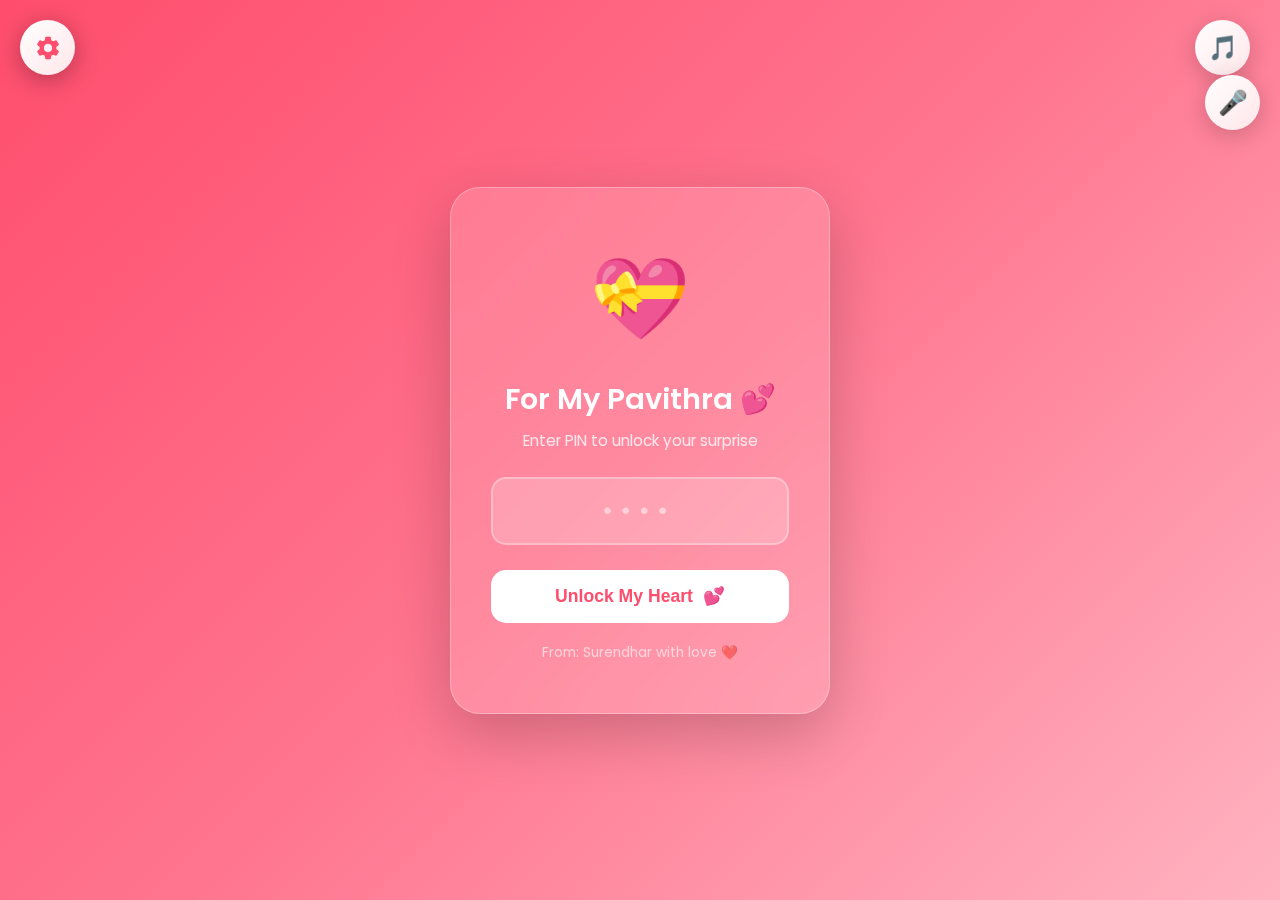
<file: index.html>
<!DOCTYPE html>
<html lang="en">

<head>
  <meta charset="UTF-8">
  <title>Surendhar ❤️ Pavithra - Valentine Week</title>
  <meta name="viewport" content="width=device-width, initial-scale=1.0">
  <meta name="theme-color" content="#ff4d6d">
  <meta name="apple-mobile-web-app-capable" content="yes">
  <meta name="apple-mobile-web-app-status-bar-style" content="black-translucent">
  <link rel="manifest" href="manifest.json">
  <link rel="apple-touch-icon" href="icons/icon-192.png">
  <link
    href="https://fonts.googleapis.com/css2?family=Poppins:wght@300;400;500;600;700&family=Dancing+Script:wght@700&display=swap"
    rel="stylesheet">
  <link rel="stylesheet" href="css/style.css?v=2.1">
</head>

<body>

  <!-- Animated Hearts Background -->
  <div class="hearts-bg" id="heartsBg"></div>

  <!-- Particle Effects -->
  <canvas id="particleCanvas"></canvas>

  <!-- Music Player -->
  <div class="music-player" id="musicPlayer">
    <button class="music-btn" id="musicBtn" onclick="toggleMusic()">
      <span class="music-icon">🎵</span>
      <span class="music-wave">
        <span></span><span></span><span></span>
      </span>
    </button>
    <button class="music-btn" id="lyricsBtn" onclick="toggleLyrics()" style="margin-left: 10px;">
      <span class="music-icon">🎤</span>
    </button>
    <!-- Hidden audio upload -->
    <input type="file" id="audioUpload" accept="audio/*" onchange="loadCustomAudio(this)" style="display:none;">
  </div>

  <!-- Lyrics Panel -->
  <div class="lyrics-panel hidden" id="lyricsPanel">
    <div class="lyrics-header">
      <h3>🎤 Song Lyrics</h3>
      <button class="close-lyrics" onclick="toggleLyrics()">✕</button>
    </div>
    <div class="lyrics-body">
      <textarea id="lyricsInput" placeholder="Paste your song lyrics here..."></textarea>
      <div id="lyricsDisplay" class="hidden"></div>
    </div>
    <div class="lyrics-footer">
      <button class="action-btn" onclick="saveLyrics()">💾 Save</button>
      <button class="action-btn" onclick="editLyrics()">✏️ Edit</button>
      <button class="action-btn" onclick="clearLyrics()">🗑️ Clear</button>
    </div>
  </div>

  <!-- Settings Button -->
  <button class="settings-btn" id="settingsBtn" onclick="toggleSettings()">
    <svg width="28" height="28" viewBox="0 0 24 24" fill="#ff4d6d">
      <path
        d="M19.14 12.94c.04-.31.06-.63.06-.94 0-.31-.02-.63-.06-.94l2.03-1.58c.18-.14.23-.41.12-.61l-1.92-3.32c-.12-.22-.37-.29-.59-.22l-2.39.96c-.5-.38-1.03-.7-1.62-.94l-.36-2.54c-.04-.24-.24-.41-.48-.41h-3.84c-.24 0-.43.17-.47.41l-.36 2.54c-.59.24-1.13.57-1.62.94l-2.39-.96c-.22-.08-.47 0-.59.22L2.74 8.87c-.12.21-.08.47.12.61l2.03 1.58c-.04.31-.06.63-.06.94s.02.63.06.94l-2.03 1.58c-.18.14-.23.41-.12.61l1.92 3.32c.12.22.37.29.59.22l2.39-.96c.5.38 1.03.7 1.62.94l.36 2.54c.05.24.24.41.48.41h3.84c.24 0 .44-.17.47-.41l.36-2.54c.59-.24 1.13-.56 1.62-.94l2.39.96c.22.08.47 0 .59-.22l1.92-3.32c.12-.22.07-.47-.12-.61l-2.01-1.58zM12 15.6c-1.98 0-3.6-1.62-3.6-3.6s1.62-3.6 3.6-3.6 3.6 1.62 3.6 3.6-1.62 3.6-3.6 3.6z" />
    </svg>
  </button>

  <!-- Settings Panel -->
  <div class="settings-panel hidden" id="settingsPanel">
    <div class="settings-content">
      <h3>🎨 Customize App</h3>

      <!-- Background Image Upload -->
      <div class="setting-item">
        <label>🖼️ Background Image</label>
        <div class="upload-box" onclick="document.getElementById('bgImageUpload').click()">
          <span>📷 Upload Image</span>
        </div>
        <input type="file" id="bgImageUpload" accept="image/*" onchange="setBackgroundImage(this)"
          style="display:none;">
        <button class="reset-btn" onclick="resetBackground()">Reset Background</button>
      </div>

      <!-- Audio Upload -->
      <div class="setting-item">
        <label>🎵 Background Music</label>
        <div class="upload-box" onclick="document.getElementById('audioUpload').click()">
          <span>🎶 Upload Audio</span>
        </div>
        <p class="setting-hint">MP3, WAV, OGG supported</p>
        <button class="reset-btn" onclick="resetMusic()" style="margin-top: 10px;">Reset Music</button>
      </div>

      <!-- Volume Control -->
      <div class="setting-item">
        <label>🔊 Music Volume</label>
        <input type="range" id="volumeSlider" min="0" max="100" value="30" onchange="setVolume(this.value)">
        <span id="volumeValue">30%</span>
      </div>

      <button class="close-settings" onclick="toggleSettings()">✕ Close</button>
    </div>
  </div>

  <!-- PWA Install Button -->
  <button id="installBtn" class="install-btn hidden">
    <span class="install-icon">📲</span> Install App
  </button>

  <!-- Lock Screen -->
  <div id="lockScreen" class="lock-screen">
    <div class="lock-container">
      <div class="lock-heart">
        <div class="heart-icon">💝</div>
      </div>
      <h2>For My Pavithra 💕</h2>
      <p class="lock-hint">Enter PIN to unlock your surprise</p>
      <div class="pin-input-container">
        <input type="password" id="pinInput" placeholder="••••" maxlength="4">
      </div>
      <button onclick="unlock()" class="unlock-btn">
        <span>Unlock My Heart</span>
        <span class="btn-hearts">💕</span>
      </button>
      <p class="pin-hint">From: Surendhar with love ❤️</p>
    </div>
  </div>

  <!-- Main App -->
  <div id="app" class="hidden">
    <!-- Header -->
    <header class="app-header">
      <h1 class="main-title">
        <span class="title-heart">💖</span>
        Valentine Week
        <span class="title-heart">💖</span>
      </h1>
      <p class="subtitle">Surendhar ❤️ Pavithra</p>
      <p class="subtitle-date">February 7 - 14, 2026</p>

      <!-- Countdown Timer -->
      <div class="countdown-container">
        <div class="countdown-label">Valentine's Day Countdown</div>
        <div class="countdown" id="countdown">
          <div class="time-box">
            <span id="countDays">0</span>
            <small>Days</small>
          </div>
          <div class="time-box">
            <span id="countHours">0</span>
            <small>Hours</small>
          </div>
          <div class="time-box">
            <span id="countMins">0</span>
            <small>Mins</small>
          </div>
          <div class="time-box">
            <span id="countSecs">0</span>
            <small>Secs</small>
          </div>
        </div>
      </div>

      <!-- Special Effects Buttons -->
      <div class="effects-bar">
        <button class="effect-btn" onclick="triggerConfetti()">🎊 Confetti</button>
        <button class="effect-btn" onclick="triggerFireworks()">🎆 Fireworks</button>
        <button class="effect-btn" onclick="triggerHeartBurst()">💕 Hearts</button>
        <button class="effect-btn" onclick="triggerRose()">🌹 Roses</button>
      </div>
    </header>

    <!-- Navigation Tabs -->
    <nav class="tabs">
      <button class="tab active" data-tab="days">📅 Days</button>
      <button class="tab" data-tab="messages">💌 Messages</button>
      <button class="tab" data-tab="photo">📸 Photo</button>
      <button class="tab" data-tab="video">🎬 Video</button>
      <button class="tab" data-tab="extras">🎁 Extras</button>
    </nav>

    <!-- Days Section -->
    <section id="daysSection" class="section active">
      <div class="days-grid" id="days"></div>
    </section>

    <!-- AI Messages Section -->
    <section id="messagesSection" class="section hidden">
      <div class="card glass-card">
        <h2 class="section-title">🤖 AI Love Message Generator</h2>

        <div class="input-group">
          <label>Your Partner's Name</label>
          <input type="text" id="partnerName" placeholder="Enter name..." value="Pavithra">
        </div>

        <!-- Message Language -->
        <div class="language-selector" style="margin-bottom: 15px;">
          <button class="lang-btn active" data-msglang="english" onclick="setMsgLanguage('english')">🇬🇧
            English</button>
          <button class="lang-btn" data-msglang="tamil" onclick="setMsgLanguage('tamil')">🇮🇳 தமிழ்</button>
          <button class="lang-btn" data-msglang="tanglish" onclick="setMsgLanguage('tanglish')">🔤 Tanglish</button>
        </div>

        <div class="message-types">
          <button class="type-btn active" data-type="romantic">💕 Romantic</button>
          <button class="type-btn" data-type="funny">😄 Funny</button>
          <button class="type-btn" data-type="poetic">📝 Poetic</button>
          <button class="type-btn" data-type="sweet">🍬 Sweet</button>
        </div>

        <button onclick="generateMessage()" class="generate-btn">
          <span class="sparkle">✨</span> Generate Message <span class="sparkle">✨</span>
        </button>

        <div class="message-output" id="messageOutput">
          <p id="aiMessage">Click generate to create a beautiful message...</p>
        </div>

        <div class="message-actions">
          <button onclick="copyMessage()" class="action-btn">📋 Copy</button>
          <button onclick="shareMessage()" class="action-btn">📤 Share</button>
          <button onclick="speakMessage()" class="action-btn">🔊 Speak</button>
        </div>
      </div>

      <!-- Love Letter Generator -->
      <div class="card glass-card">
        <h2 class="section-title">💌 Love Letter Generator</h2>

        <!-- Language Selector -->
        <div class="language-selector">
          <button class="lang-btn active" data-lang="english" onclick="setLanguage('english')">
            🇬🇧 English
          </button>
          <button class="lang-btn" data-lang="tamil" onclick="setLanguage('tamil')">
            🇮🇳 தமிழ்
          </button>
          <button class="lang-btn" data-lang="tanglish" onclick="setLanguage('tanglish')">
            🔤 Tanglish
          </button>
        </div>

        <div class="input-group">
          <label id="feelingLabel">How do you feel?</label>
          <select id="feelingSelect">
            <option value="deeply">Deeply in love / ஆழமான காதல்</option>
            <option value="grateful">Grateful / நன்றியுள்ள</option>
            <option value="missing">Missing them / நினைவு</option>
            <option value="excited">Excited about future / எதிர்காலம்</option>
          </select>
        </div>
        <button onclick="generateLetter()" class="generate-btn">
          📜 Generate Love Letter
        </button>
        <div class="letter-output" id="letterOutput"></div>

        <!-- Copy & Share -->
        <div class="letter-actions">
          <button onclick="copyLetter()" class="action-btn">📋 Copy</button>
          <button onclick="shareLetter()" class="action-btn">📤 Share</button>
          <button onclick="speakLetter()" class="action-btn">🔊 Read Aloud</button>
        </div>
      </div>
    </section>

    <!-- Photo Frame Section -->
    <section id="photoSection" class="section hidden">
      <div class="card glass-card">
        <h2 class="section-title">📸 Valentine Photo Frame</h2>

        <div class="frame-selector">
          <button class="frame-btn active" data-frame="hearts">💕 Hearts</button>
          <button class="frame-btn" data-frame="roses">🌹 Roses</button>
          <button class="frame-btn" data-frame="cupid">💘 Cupid</button>
          <button class="frame-btn" data-frame="elegant">✨ Elegant</button>
        </div>

        <div class="upload-area" id="uploadArea">
          <input type="file" id="photoInput" accept="image/*">
          <div class="upload-content">
            <span class="upload-icon">📷</span>
            <p>Click or drag photo here</p>
          </div>
        </div>

        <div class="canvas-container">
          <canvas id="canvas"></canvas>
        </div>

        <div class="photo-actions">
          <button onclick="downloadPhoto()" class="action-btn primary">
            💾 Download
          </button>
          <button onclick="resetPhoto()" class="action-btn">
            🔄 Reset
          </button>
        </div>
      </div>
    </section>

    <!-- Video Section -->
    <section id="videoSection" class="section hidden">
      <div class="card glass-card">
        <h2 class="section-title">🎬 Our Love Story</h2>

        <!-- Video Player -->
        <div class="video-container">
          <div class="video-placeholder" id="videoPlaceholder" onclick="playVideo()">
            <div class="play-button">
              <span>▶</span>
            </div>
            <p>Click to play romantic video</p>
          </div>
          <video id="loveVideo" class="love-video hidden" controls>
            <source src="" type="video/mp4">
          </video>
        </div>

        <!-- Upload Custom Video -->
        <div class="video-upload">
          <label class="upload-label">
            <input type="file" id="videoInput" accept="video/*" onchange="loadCustomVideo(this)">
            <span>📹 Upload Our Video</span>
          </label>
        </div>

        <!-- Romantic YouTube Videos -->
        <h3 class="subsection-title">💕 Romantic Vibes</h3>
        <div class="video-grid">
          <div class="video-card" onclick="openYouTube('dQw4w9WgXcQ')">
            <div class="video-thumb">🎵</div>
            <p>Love Songs Mix</p>
          </div>
          <div class="video-card" onclick="openYouTube('450p7goxZqg')">
            <div class="video-thumb">💑</div>
            <p>Romantic Moments</p>
          </div>
          <div class="video-card" onclick="openYouTube('rtOvBOTyX00')">
            <div class="video-thumb">🌹</div>
            <p>Valentine Special</p>
          </div>
        </div>
      </div>

      <!-- Memory Slideshow -->
      <div class="card glass-card">
        <h2 class="section-title">📸 Memory Slideshow</h2>
        <div class="slideshow-container">
          <div class="slideshow-upload">
            <input type="file" id="slideshowInput" accept="image/*" multiple onchange="loadSlideshow(this)">
            <div class="upload-prompt">
              <span>📷</span>
              <p>Upload photos for slideshow</p>
            </div>
          </div>
          <div class="slideshow" id="slideshow"></div>
          <div class="slideshow-controls hidden" id="slideshowControls">
            <button onclick="prevSlide()">⬅️</button>
            <button onclick="toggleSlideshow()">⏯️</button>
            <button onclick="nextSlide()">➡️</button>
          </div>
        </div>
      </div>
    </section>

    <!-- Extras Section -->
    <section id="extrasSection" class="section hidden">
      <!-- Love Calculator -->
      <div class="card glass-card">
        <h2 class="section-title">💕 Love Compatibility</h2>
        <div class="calc-inputs">
          <input type="text" id="name1" placeholder="Your name" value="Surendhar">
          <span class="heart-divider">💗</span>
          <input type="text" id="name2" placeholder="Partner's name" value="Pavithra">
        </div>
        <button onclick="calculateLove()" class="generate-btn">
          Calculate Love 💘
        </button>
        <div class="love-result" id="loveResult"></div>
      </div>

      <!-- Gift Surprise -->
      <div class="card glass-card">
        <h2 class="section-title">🎁 Mystery Gift</h2>
        <p class="gift-desc">Click to reveal a special surprise!</p>
        <div class="gift-box" id="giftBox" onclick="showGift()">
          <div class="gift-lid">🎀</div>
          <div class="gift-body">🎁</div>
        </div>
        <div class="gift-content" id="giftContent"></div>
      </div>

      <!-- Daily Quote -->
      <div class="card glass-card">
        <h2 class="section-title">💭 Daily Love Quote</h2>
        <div class="quote-container" id="dailyQuote">
          <p class="quote-text">"Loading today's quote..."</p>
          <p class="quote-author">- Anonymous</p>
        </div>
        <button onclick="newQuote()" class="action-btn">🔄 New Quote</button>
      </div>
    </section>

    <!-- Footer -->
    <footer class="app-footer">
      <p>Made with 💖 by Surendhar for Pavithra</p>
      <p class="footer-love">Forever & Always ∞</p>
    </footer>
  </div>

  <script src="js/app.js?v=2.0"></script>
</body>

</html>
</file>
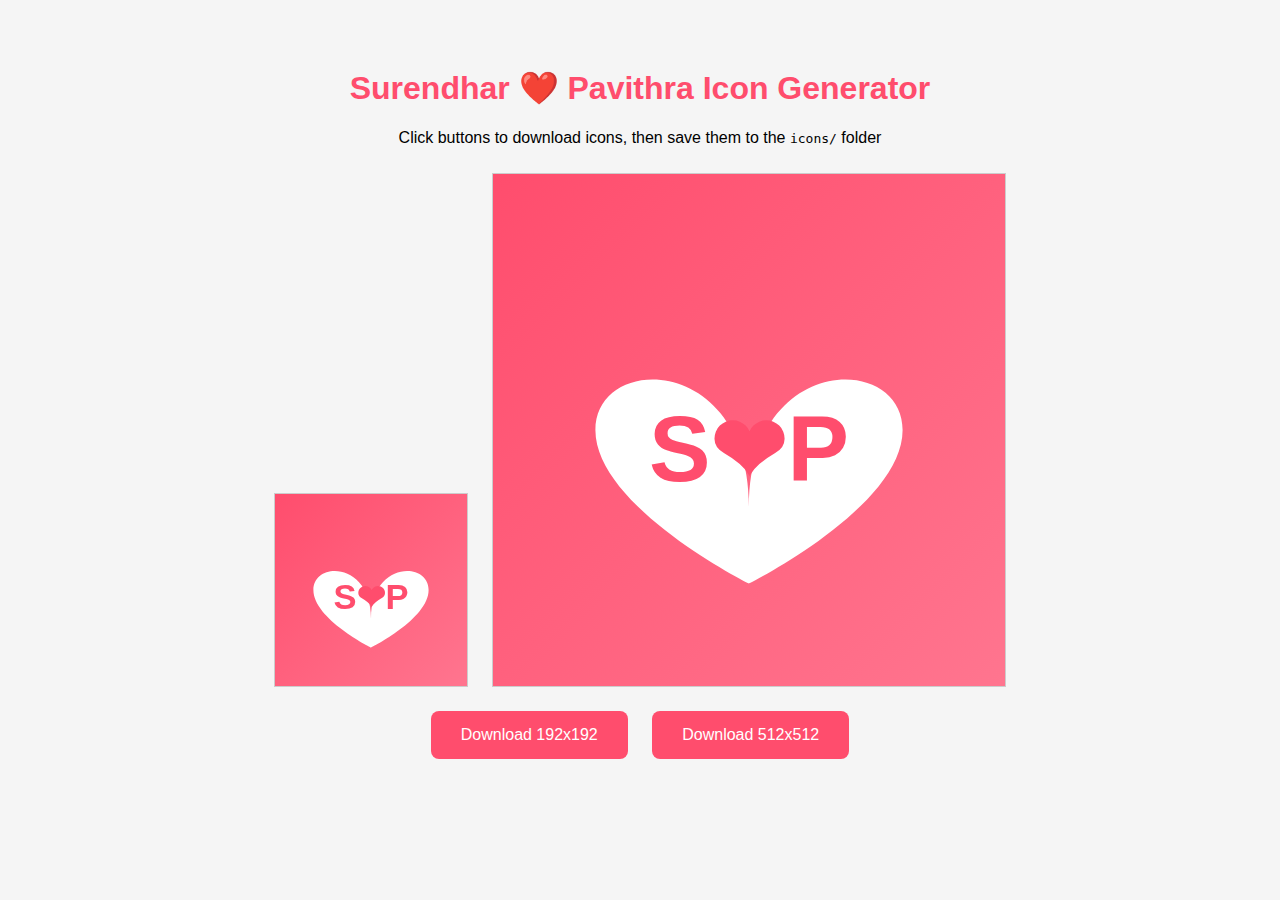
<file: icon-generator.html>
<!DOCTYPE html>
<html>
<head>
  <title>S ❤️ P - Icon Generator</title>
  <style>
    body { font-family: Arial; text-align: center; padding: 40px; background: #f5f5f5; }
    canvas { border: 1px solid #ccc; margin: 10px; }
    button { padding: 15px 30px; font-size: 16px; margin: 10px; cursor: pointer; background: #ff4d6d; color: white; border: none; border-radius: 8px; }
    h1 { color: #ff4d6d; }
  </style>
</head>
<body>
  <h1>Surendhar ❤️ Pavithra Icon Generator</h1>
  <p>Click buttons to download icons, then save them to the <code>icons/</code> folder</p>
  
  <div>
    <canvas id="canvas192" width="192" height="192"></canvas>
    <canvas id="canvas512" width="512" height="512"></canvas>
  </div>
  
  <div>
    <button onclick="download(192)">Download 192x192</button>
    <button onclick="download(512)">Download 512x512</button>
  </div>

  <script>
    function drawIcon(size) {
      const canvas = document.getElementById('canvas' + size);
      const ctx = canvas.getContext('2d');
      
      // Background gradient
      const gradient = ctx.createLinearGradient(0, 0, size, size);
      gradient.addColorStop(0, '#ff4d6d');
      gradient.addColorStop(1, '#ff758f');
      ctx.fillStyle = gradient;
      ctx.fillRect(0, 0, size, size);
      
      // Draw heart
      const heartSize = size * 0.6;
      const x = size / 2;
      const y = size / 2;
      
      ctx.beginPath();
      ctx.moveTo(x, y + heartSize / 4);
      ctx.bezierCurveTo(x, y - heartSize / 4, x - heartSize / 2, y - heartSize / 4, x - heartSize / 2, y);
      ctx.bezierCurveTo(x - heartSize / 2, y + heartSize / 4, x, y + heartSize / 2, x, y + heartSize / 2);
      ctx.bezierCurveTo(x, y + heartSize / 2, x + heartSize / 2, y + heartSize / 4, x + heartSize / 2, y);
      ctx.bezierCurveTo(x + heartSize / 2, y - heartSize / 4, x, y - heartSize / 4, x, y + heartSize / 4);
      ctx.fillStyle = 'white';
      ctx.fill();
      ctx.closePath();
      
      // Add "S+P" initials
      ctx.font = `bold ${size * 0.18}px Arial`;
      ctx.fillStyle = '#ff4d6d';
      ctx.textAlign = 'center';
      ctx.textBaseline = 'middle';
      ctx.fillText('S❤P', x, y + size * 0.05);
    }
    
    function download(size) {
      const canvas = document.getElementById('canvas' + size);
      const link = document.createElement('a');
      link.download = `icon-${size}.png`;
      link.href = canvas.toDataURL('image/png');
      link.click();
    }
    
    // Draw both icons on page load
    drawIcon(192);
    drawIcon(512);
  </script>
</body>
</html>
</file>
<file: css/style.css>
/* ============ Base Styles ============ */
* {
  margin: 0;
  padding: 0;
  box-sizing: border-box;
}

:root {
  --primary: #ff4d6d;
  --primary-dark: #e63950;
  --primary-light: #ff758f;
  --secondary: #ff8fa3;
  --accent: #ffb3c1;
  --white: #ffffff;
  --glass-bg: rgba(255, 255, 255, 0.15);
  --glass-border: rgba(255, 255, 255, 0.3);
  --shadow: rgba(255, 77, 109, 0.3);
}

body {
  font-family: 'Poppins', sans-serif;
  background: linear-gradient(135deg, #ff4d6d 0%, #ff758f 50%, #ffb3c1 100%);
  background-attachment: fixed;
  color: var(--white);
  min-height: 100vh;
  overflow-x: hidden;
  padding-bottom: 30px;
}

.hidden {
  display: none !important;
}

/* ============ Animated Hearts Background ============ */
.hearts-bg {
  position: fixed;
  top: 0;
  left: 0;
  width: 100%;
  height: 100%;
  pointer-events: none;
  z-index: 0;
  overflow: hidden;
}

.floating-heart {
  position: absolute;
  font-size: 20px;
  animation: floatHeart 15s linear infinite;
  opacity: 0.6;
}

@keyframes floatHeart {
  0% {
    transform: translateY(100vh) rotate(0deg);
    opacity: 0;
  }

  10% {
    opacity: 0.6;
  }

  90% {
    opacity: 0.6;
  }

  100% {
    transform: translateY(-100vh) rotate(720deg);
    opacity: 0;
  }
}

/* ============ Lock Screen ============ */
.lock-screen {
  position: fixed;
  top: 0;
  left: 0;
  width: 100%;
  height: 100%;
  display: flex;
  align-items: center;
  justify-content: center;
  z-index: 100;
  background: linear-gradient(135deg, #ff4d6d 0%, #ff758f 50%, #ffb3c1 100%);
}

.lock-container {
  background: var(--glass-bg);
  backdrop-filter: blur(20px);
  border: 1px solid var(--glass-border);
  border-radius: 30px;
  padding: 50px 40px;
  text-align: center;
  max-width: 380px;
  width: 90%;
  box-shadow: 0 20px 60px rgba(0, 0, 0, 0.2);
  animation: slideUp 0.8s ease-out;
}

@keyframes slideUp {
  from {
    opacity: 0;
    transform: translateY(50px);
  }

  to {
    opacity: 1;
    transform: translateY(0);
  }
}

.lock-heart {
  margin-bottom: 20px;
}

.heart-icon {
  font-size: 80px;
  animation: heartbeat 1.5s ease-in-out infinite;
}

@keyframes heartbeat {

  0%,
  100% {
    transform: scale(1);
  }

  50% {
    transform: scale(1.15);
  }
}

.lock-container h2 {
  font-size: 1.8rem;
  font-weight: 600;
  margin-bottom: 8px;
}

.lock-hint {
  opacity: 0.8;
  font-size: 0.95rem;
  margin-bottom: 25px;
}

.pin-input-container {
  margin-bottom: 25px;
}

.pin-input-container input {
  width: 100%;
  padding: 18px;
  font-size: 1.5rem;
  text-align: center;
  letter-spacing: 15px;
  background: rgba(255, 255, 255, 0.2);
  border: 2px solid var(--glass-border);
  border-radius: 15px;
  color: var(--white);
  outline: none;
  transition: all 0.3s ease;
}

.pin-input-container input::placeholder {
  color: rgba(255, 255, 255, 0.5);
  letter-spacing: 10px;
}

.pin-input-container input:focus {
  border-color: var(--white);
  background: rgba(255, 255, 255, 0.3);
}

.unlock-btn {
  width: 100%;
  padding: 16px;
  font-size: 1.1rem;
  font-weight: 600;
  background: var(--white);
  color: var(--primary);
  border: none;
  border-radius: 15px;
  cursor: pointer;
  display: flex;
  align-items: center;
  justify-content: center;
  gap: 10px;
  transition: all 0.3s ease;
}

.unlock-btn:hover {
  transform: translateY(-3px);
  box-shadow: 0 10px 30px rgba(0, 0, 0, 0.2);
}

.pin-hint {
  margin-top: 20px;
  font-size: 0.85rem;
  opacity: 0.6;
}

/* ============ Main App ============ */
#app {
  position: relative;
  z-index: 1;
  max-width: 800px;
  margin: 0 auto;
  padding: 20px;
}

/* Header */
.app-header {
  text-align: center;
  padding: 30px 0;
}

.main-title {
  font-family: 'Dancing Script', cursive;
  font-size: 3rem;
  font-weight: 700;
  text-shadow: 2px 2px 10px rgba(0, 0, 0, 0.2);
  margin-bottom: 5px;
}

.title-heart {
  display: inline-block;
  animation: heartbeat 1.5s ease-in-out infinite;
}

.subtitle {
  font-size: 1.3rem;
  font-weight: 600;
  margin-bottom: 5px;
  text-shadow: 0 2px 10px rgba(0, 0, 0, 0.2);
}

.subtitle-date {
  font-size: 1rem;
  opacity: 0.9;
}

/* Countdown */
.countdown-container {
  margin-top: 25px;
  background: var(--glass-bg);
  backdrop-filter: blur(10px);
  border: 1px solid var(--glass-border);
  border-radius: 20px;
  padding: 20px;
}

.countdown-label {
  font-size: 0.9rem;
  opacity: 0.8;
  margin-bottom: 15px;
}

.countdown {
  display: flex;
  justify-content: center;
  gap: 15px;
}

.time-box {
  background: rgba(255, 255, 255, 0.2);
  border-radius: 12px;
  padding: 15px 20px;
  min-width: 70px;
}

.time-box span {
  display: block;
  font-size: 1.8rem;
  font-weight: 700;
}

.time-box small {
  font-size: 0.75rem;
  opacity: 0.8;
}

/* Navigation Tabs */
.tabs {
  display: flex;
  gap: 8px;
  margin: 20px 0;
  padding: 8px;
  background: var(--glass-bg);
  backdrop-filter: blur(10px);
  border-radius: 20px;
  overflow-x: auto;
}

.tab {
  flex: 1;
  padding: 12px 16px;
  font-size: 0.85rem;
  font-weight: 500;
  background: transparent;
  color: var(--white);
  border: none;
  border-radius: 12px;
  cursor: pointer;
  transition: all 0.3s ease;
  white-space: nowrap;
}

.tab.active {
  background: var(--white);
  color: var(--primary);
}

.tab:hover:not(.active) {
  background: rgba(255, 255, 255, 0.2);
}

/* Sections */
.section {
  animation: fadeIn 0.5s ease;
}

@keyframes fadeIn {
  from {
    opacity: 0;
    transform: translateY(20px);
  }

  to {
    opacity: 1;
    transform: translateY(0);
  }
}

/* Glass Card */
.card {
  margin-bottom: 20px;
}

.glass-card {
  background: var(--glass-bg);
  backdrop-filter: blur(15px);
  border: 1px solid var(--glass-border);
  border-radius: 25px;
  padding: 25px;
}

.section-title {
  font-size: 1.4rem;
  font-weight: 600;
  margin-bottom: 20px;
  text-align: center;
}

/* Days Grid */
.days-grid {
  display: grid;
  gap: 12px;
}

.day-card {
  background: var(--glass-bg);
  backdrop-filter: blur(10px);
  border: 1px solid var(--glass-border);
  border-radius: 18px;
  padding: 20px;
  display: flex;
  align-items: center;
  gap: 15px;
  cursor: pointer;
  transition: all 0.3s ease;
}

.day-card:hover {
  transform: translateX(10px);
  background: rgba(255, 255, 255, 0.25);
}

.day-card.today {
  background: var(--white);
  color: var(--primary);
  box-shadow: 0 10px 30px rgba(0, 0, 0, 0.2);
}

.day-card.today .day-emoji {
  animation: bounce 1s ease infinite;
}

@keyframes bounce {

  0%,
  100% {
    transform: translateY(0);
  }

  50% {
    transform: translateY(-10px);
  }
}

.day-emoji {
  font-size: 2.5rem;
}

.day-info {
  flex: 1;
}

.day-name {
  font-weight: 600;
  font-size: 1.1rem;
}

.day-date {
  font-size: 0.85rem;
  opacity: 0.8;
}

.day-status {
  font-size: 0.75rem;
  padding: 4px 10px;
  border-radius: 20px;
  background: rgba(255, 255, 255, 0.2);
}

.day-card.today .day-status {
  background: var(--primary);
  color: var(--white);
}

/* Input Styles */
.input-group {
  margin-bottom: 20px;
}

.input-group label {
  display: block;
  font-size: 0.9rem;
  margin-bottom: 8px;
  opacity: 0.9;
}

.input-group input,
.input-group select {
  width: 100%;
  padding: 14px 18px;
  font-size: 1rem;
  font-family: inherit;
  background: rgba(255, 255, 255, 0.2);
  border: 2px solid var(--glass-border);
  border-radius: 12px;
  color: var(--white);
  outline: none;
  transition: all 0.3s ease;
}

.input-group input::placeholder {
  color: rgba(255, 255, 255, 0.6);
}

.input-group input:focus,
.input-group select:focus {
  border-color: var(--white);
  background: rgba(255, 255, 255, 0.3);
}

.input-group select option {
  background: var(--primary);
  color: var(--white);
}

/* Message Type Buttons */
.message-types {
  display: flex;
  flex-wrap: wrap;
  gap: 10px;
  margin-bottom: 20px;
}

.type-btn {
  flex: 1;
  min-width: 100px;
  padding: 12px;
  font-size: 0.85rem;
  background: rgba(255, 255, 255, 0.15);
  color: var(--white);
  border: 2px solid transparent;
  border-radius: 12px;
  cursor: pointer;
  transition: all 0.3s ease;
}

.type-btn.active {
  background: var(--white);
  color: var(--primary);
}

.type-btn:hover:not(.active) {
  border-color: var(--white);
}

/* Generate Button */
.generate-btn {
  width: 100%;
  padding: 16px;
  font-size: 1.1rem;
  font-weight: 600;
  background: linear-gradient(135deg, var(--white), #ffe6ea);
  color: var(--primary);
  border: none;
  border-radius: 15px;
  cursor: pointer;
  transition: all 0.3s ease;
  margin-bottom: 20px;
}

.generate-btn:hover {
  transform: translateY(-3px);
  box-shadow: 0 10px 30px rgba(0, 0, 0, 0.2);
}

.sparkle {
  display: inline-block;
  animation: sparkle 1.5s ease-in-out infinite;
}

@keyframes sparkle {

  0%,
  100% {
    transform: scale(1) rotate(0deg);
  }

  50% {
    transform: scale(1.2) rotate(15deg);
  }
}

/* Message Output */
.message-output {
  background: rgba(255, 255, 255, 0.1);
  border-radius: 15px;
  padding: 25px;
  margin-bottom: 20px;
  min-height: 100px;
  display: flex;
  align-items: center;
  justify-content: center;
  text-align: center;
}

#aiMessage {
  font-size: 1.15rem;
  line-height: 1.6;
  font-style: italic;
}

.message-actions {
  display: flex;
  gap: 10px;
}

.action-btn {
  flex: 1;
  padding: 12px;
  font-size: 0.9rem;
  background: rgba(255, 255, 255, 0.2);
  color: var(--white);
  border: none;
  border-radius: 12px;
  cursor: pointer;
  transition: all 0.3s ease;
}

.action-btn:hover {
  background: rgba(255, 255, 255, 0.35);
}

.action-btn.primary {
  background: var(--white);
  color: var(--primary);
}

/* Language Selector */
.language-selector {
  display: flex;
  gap: 10px;
  margin-bottom: 20px;
  flex-wrap: wrap;
}

.lang-btn {
  flex: 1;
  min-width: 90px;
  padding: 12px 15px;
  font-size: 0.9rem;
  background: rgba(255, 255, 255, 0.15);
  color: var(--white);
  border: 2px solid transparent;
  border-radius: 12px;
  cursor: pointer;
  transition: all 0.3s ease;
  font-family: inherit;
}

.lang-btn.active {
  background: var(--white);
  color: var(--primary);
}

.lang-btn:hover:not(.active) {
  border-color: var(--white);
  background: rgba(255, 255, 255, 0.25);
}

/* Letter Output */
.letter-output {
  background: rgba(255, 255, 255, 0.1);
  border-radius: 15px;
  padding: 25px;
  min-height: 150px;
  font-style: italic;
  line-height: 1.8;
  white-space: pre-wrap;
}

.letter-actions {
  display: flex;
  gap: 10px;
  margin-top: 15px;
}

/* Photo Section */
.frame-selector {
  display: flex;
  flex-wrap: wrap;
  gap: 10px;
  margin-bottom: 20px;
}

.frame-btn {
  flex: 1;
  min-width: 80px;
  padding: 10px;
  font-size: 0.8rem;
  background: rgba(255, 255, 255, 0.15);
  color: var(--white);
  border: 2px solid transparent;
  border-radius: 10px;
  cursor: pointer;
  transition: all 0.3s ease;
}

.frame-btn.active {
  background: var(--white);
  color: var(--primary);
}

.upload-area {
  position: relative;
  border: 3px dashed var(--glass-border);
  border-radius: 20px;
  padding: 40px;
  text-align: center;
  cursor: pointer;
  transition: all 0.3s ease;
  margin-bottom: 20px;
}

.upload-area:hover {
  border-color: var(--white);
  background: rgba(255, 255, 255, 0.1);
}

.upload-area input {
  position: absolute;
  top: 0;
  left: 0;
  width: 100%;
  height: 100%;
  opacity: 0;
  cursor: pointer;
}

.upload-icon {
  font-size: 3rem;
  display: block;
  margin-bottom: 10px;
}

.canvas-container {
  display: flex;
  justify-content: center;
  margin-bottom: 20px;
}

#canvas {
  max-width: 100%;
  border-radius: 15px;
  box-shadow: 0 10px 40px rgba(0, 0, 0, 0.3);
}

.photo-actions {
  display: flex;
  gap: 15px;
}

/* Love Calculator */
.calc-inputs {
  display: flex;
  align-items: center;
  gap: 15px;
  margin-bottom: 20px;
}

.calc-inputs input {
  flex: 1;
  padding: 14px;
  font-size: 1rem;
  background: rgba(255, 255, 255, 0.2);
  border: 2px solid var(--glass-border);
  border-radius: 12px;
  color: var(--white);
  outline: none;
  text-align: center;
}

.calc-inputs input::placeholder {
  color: rgba(255, 255, 255, 0.6);
}

.heart-divider {
  font-size: 1.5rem;
  animation: heartbeat 1.5s ease-in-out infinite;
}

.love-result {
  text-align: center;
  padding: 20px;
  min-height: 120px;
}

.love-percentage {
  font-size: 4rem;
  font-weight: 700;
  display: block;
  margin-bottom: 10px;
}

.love-bar {
  height: 20px;
  background: rgba(255, 255, 255, 0.2);
  border-radius: 10px;
  overflow: hidden;
  margin: 15px 0;
}

.love-bar-fill {
  height: 100%;
  background: linear-gradient(90deg, var(--white), #ffe6ea);
  border-radius: 10px;
  transition: width 1s ease;
}

.love-message {
  font-size: 1.1rem;
  font-style: italic;
}

/* Gift Box */
.gift-desc {
  text-align: center;
  opacity: 0.8;
  margin-bottom: 20px;
}

.gift-box {
  width: 120px;
  height: 120px;
  margin: 0 auto 20px;
  cursor: pointer;
  position: relative;
  transition: transform 0.3s ease;
}

.gift-box:hover {
  transform: scale(1.1);
}

.gift-lid {
  font-size: 3rem;
  position: absolute;
  top: 0;
  left: 50%;
  transform: translateX(-50%);
  transition: all 0.5s ease;
}

.gift-body {
  font-size: 5rem;
  margin-top: 20px;
}

.gift-box.opened .gift-lid {
  transform: translateX(-50%) translateY(-40px) rotate(-30deg);
}

.gift-content {
  text-align: center;
  padding: 20px;
  font-size: 1.2rem;
  min-height: 100px;
  animation: fadeIn 0.5s ease;
}

.gift-surprise {
  font-size: 4rem;
  display: block;
  margin-bottom: 15px;
  animation: bounce 1s ease infinite;
}

/* Quote */
.quote-container {
  text-align: center;
  padding: 20px;
  background: rgba(255, 255, 255, 0.1);
  border-radius: 15px;
  margin-bottom: 15px;
}

.quote-text {
  font-size: 1.2rem;
  font-style: italic;
  line-height: 1.6;
  margin-bottom: 10px;
}

.quote-author {
  font-size: 0.9rem;
  opacity: 0.8;
}

/* Footer */
.app-footer {
  text-align: center;
  padding: 30px;
  font-size: 0.95rem;
}

.app-footer p {
  margin: 5px 0;
}

.footer-love {
  font-size: 0.85rem;
  opacity: 0.8;
  font-style: italic;
}

/* PWA Install Button */
.install-btn {
  position: fixed;
  bottom: 25px;
  right: 25px;
  padding: 15px 25px;
  font-size: 1rem;
  font-weight: 600;
  font-family: inherit;
  background: linear-gradient(135deg, var(--white), #ffe6ea);
  color: var(--primary);
  border: none;
  border-radius: 50px;
  cursor: pointer;
  box-shadow: 0 8px 30px rgba(0, 0, 0, 0.25);
  z-index: 1000;
  display: flex;
  align-items: center;
  gap: 8px;
  animation: pulse 2s infinite;
  transition: all 0.3s ease;
}

.install-btn:hover {
  animation: none;
  transform: scale(1.08);
}

.install-icon {
  font-size: 1.2rem;
}

@keyframes pulse {

  0%,
  100% {
    box-shadow: 0 8px 30px rgba(0, 0, 0, 0.25);
  }

  50% {
    box-shadow: 0 8px 50px rgba(255, 77, 109, 0.5);
  }
}

/* Responsive */
@media (max-width: 600px) {
  .main-title {
    font-size: 2.2rem;
  }

  .countdown {
    gap: 8px;
  }

  .time-box {
    padding: 10px 12px;
    min-width: 55px;
  }

  .time-box span {
    font-size: 1.4rem;
  }

  .tabs {
    gap: 5px;
    padding: 5px;
  }

  .tab {
    padding: 10px 8px;
    font-size: 0.75rem;
  }

  .glass-card {
    padding: 20px 15px;
  }

  .calc-inputs {
    flex-direction: column;
  }

  .calc-inputs input {
    width: 100%;
  }

  .install-btn {
    bottom: 15px;
    right: 15px;
    padding: 12px 18px;
    font-size: 0.9rem;
  }
}

/* ============ Particle Canvas ============ */
#particleCanvas {
  position: fixed;
  top: 0;
  left: 0;
  width: 100%;
  height: 100%;
  pointer-events: none;
  z-index: 9999;
}

/* ============ Custom Background ============ */
.custom-bg {
  position: fixed;
  top: 0;
  left: 0;
  width: 100%;
  height: 100%;
  background-size: cover;
  background-position: center;
  background-attachment: fixed;
  z-index: -1;
}

.custom-bg::after {
  content: '';
  position: absolute;
  top: 0;
  left: 0;
  width: 100%;
  height: 100%;
  background: linear-gradient(135deg, rgba(255, 77, 109, 0.7), rgba(255, 117, 143, 0.7));
}

/* ============ Settings Button ============ */
.settings-btn {
  position: fixed;
  top: calc(20px + env(safe-area-inset-top));
  left: 20px;
  width: 55px;
  height: 55px;
  border-radius: 50%;
  background: linear-gradient(135deg, #ffffff, #ffe6ea);
  border: none;
  cursor: pointer;
  box-shadow: 0 5px 25px rgba(0, 0, 0, 0.3);
  z-index: 10000;
  transition: all 0.3s ease;
  display: flex;
  align-items: center;
  justify-content: center;
  color: #ff4d6d;
}

.settings-btn svg {
  width: 28px;
  height: 28px;
}

.settings-btn:hover {
  transform: rotate(90deg) scale(1.1);
  box-shadow: 0 8px 35px rgba(255, 77, 109, 0.4);
}

/* ============ Settings Panel ============ */
.settings-panel {
  position: fixed;
  top: 0;
  left: 0;
  width: 100%;
  height: 100%;
  background: rgba(0, 0, 0, 0.7);
  backdrop-filter: blur(10px);
  z-index: 5000;
  display: flex;
  align-items: center;
  justify-content: center;
  animation: fadeIn 0.3s ease;
}

.settings-content {
  background: linear-gradient(135deg, #ff4d6d, #ff758f);
  border-radius: 25px;
  padding: 30px;
  max-width: 400px;
  width: 90%;
  max-height: 80vh;
  overflow-y: auto;
  box-shadow: 0 20px 60px rgba(0, 0, 0, 0.4);
}

.settings-content h3 {
  text-align: center;
  font-size: 1.5rem;
  margin-bottom: 25px;
  color: var(--white);
}

.setting-item {
  margin-bottom: 25px;
}

.setting-item label {
  display: block;
  font-size: 1rem;
  font-weight: 600;
  margin-bottom: 10px;
  color: var(--white);
}

.upload-box {
  background: rgba(255, 255, 255, 0.2);
  border: 2px dashed var(--glass-border);
  border-radius: 15px;
  padding: 20px;
  text-align: center;
  cursor: pointer;
  transition: all 0.3s ease;
  color: var(--white);
}

.upload-box:hover {
  background: rgba(255, 255, 255, 0.3);
  border-color: var(--white);
}

.upload-box span {
  font-size: 1rem;
}

.setting-hint {
  font-size: 0.8rem;
  opacity: 0.7;
  margin-top: 8px;
  text-align: center;
}

.reset-btn {
  width: 100%;
  margin-top: 10px;
  padding: 10px;
  background: rgba(255, 255, 255, 0.2);
  color: var(--white);
  border: none;
  border-radius: 10px;
  cursor: pointer;
  font-family: inherit;
  transition: all 0.3s ease;
}

.reset-btn:hover {
  background: rgba(255, 255, 255, 0.3);
}

/* Volume Slider */
#volumeSlider {
  width: 100%;
  height: 8px;
  border-radius: 4px;
  background: rgba(255, 255, 255, 0.3);
  outline: none;
  -webkit-appearance: none;
  margin: 10px 0;
}

#volumeSlider::-webkit-slider-thumb {
  -webkit-appearance: none;
  width: 22px;
  height: 22px;
  border-radius: 50%;
  background: var(--white);
  cursor: pointer;
  box-shadow: 0 2px 10px rgba(0, 0, 0, 0.2);
}

#volumeValue {
  display: block;
  text-align: center;
  font-size: 0.9rem;
  opacity: 0.9;
}

.close-settings {
  width: 100%;
  padding: 15px;
  background: var(--white);
  color: var(--primary);
  border: none;
  border-radius: 15px;
  font-size: 1rem;
  font-weight: 600;
  cursor: pointer;
  margin-top: 10px;
  font-family: inherit;
  transition: all 0.3s ease;
}

.close-settings:hover {
  transform: scale(1.02);
  box-shadow: 0 5px 20px rgba(0, 0, 0, 0.2);
}

/* ============ Music Player ============ */
.music-player {
  position: fixed;
  top: calc(20px + env(safe-area-inset-top));
  right: 20px;
  z-index: 9999;
}

.music-btn {
  width: 55px;
  height: 55px;
  border-radius: 50%;
  background: linear-gradient(135deg, var(--white), #ffe6ea);
  border: none;
  cursor: pointer;
  display: flex;
  align-items: center;
  justify-content: center;
  box-shadow: 0 5px 25px rgba(0, 0, 0, 0.2);
  transition: all 0.3s ease;
  position: relative;
  overflow: hidden;
}

.music-btn:hover {
  transform: scale(1.1);
}

.music-btn.playing {
  animation: musicPulse 1s ease-in-out infinite;
}

@keyframes musicPulse {

  0%,
  100% {
    box-shadow: 0 5px 25px rgba(255, 77, 109, 0.3);
  }

  50% {
    box-shadow: 0 5px 40px rgba(255, 77, 109, 0.6);
  }
}

.music-icon {
  font-size: 1.5rem;
  transition: opacity 0.3s;
}

.music-wave {
  display: none;
  align-items: flex-end;
  gap: 3px;
  height: 20px;
}

.music-btn.playing .music-icon {
  display: none;
}

.music-btn.playing .music-wave {
  display: flex;
}

.music-wave span {
  width: 4px;
  background: var(--primary);
  border-radius: 2px;
  animation: musicWave 0.8s ease-in-out infinite;
}

.music-wave span:nth-child(1) {
  height: 8px;
  animation-delay: 0s;
}

.music-wave span:nth-child(2) {
  height: 15px;
  animation-delay: 0.2s;
}

.music-wave span:nth-child(3) {
  height: 10px;
  animation-delay: 0.4s;
}

@keyframes musicWave {

  0%,
  100% {
    transform: scaleY(0.5);
  }

  50% {
    transform: scaleY(1);
  }
}

/* ============ Effects Bar ============ */
.effects-bar {
  display: flex;
  gap: 10px;
  margin-top: 20px;
  flex-wrap: wrap;
  justify-content: center;
}

.effect-btn {
  padding: 10px 20px;
  font-size: 0.9rem;
  background: rgba(255, 255, 255, 0.2);
  color: var(--white);
  border: 2px solid var(--glass-border);
  border-radius: 25px;
  cursor: pointer;
  transition: all 0.3s ease;
  font-family: inherit;
}

.effect-btn:hover {
  background: var(--white);
  color: var(--primary);
  transform: scale(1.05);
}

.effect-btn:active {
  transform: scale(0.95);
}

/* ============ Video Section ============ */
.video-container {
  position: relative;
  border-radius: 20px;
  overflow: hidden;
  margin-bottom: 20px;
  background: rgba(0, 0, 0, 0.3);
}

.video-placeholder {
  padding: 60px 20px;
  text-align: center;
  cursor: pointer;
  transition: all 0.3s ease;
}

.video-placeholder:hover {
  background: rgba(255, 255, 255, 0.1);
}

.play-button {
  width: 80px;
  height: 80px;
  border-radius: 50%;
  background: var(--white);
  display: flex;
  align-items: center;
  justify-content: center;
  margin: 0 auto 15px;
  font-size: 2rem;
  color: var(--primary);
  box-shadow: 0 10px 40px rgba(0, 0, 0, 0.3);
  transition: all 0.3s ease;
}

.video-placeholder:hover .play-button {
  transform: scale(1.1);
}

.love-video {
  width: 100%;
  border-radius: 15px;
}

.video-upload {
  margin-bottom: 25px;
}

.upload-label {
  display: block;
  padding: 15px;
  background: rgba(255, 255, 255, 0.15);
  border: 2px dashed var(--glass-border);
  border-radius: 15px;
  text-align: center;
  cursor: pointer;
  transition: all 0.3s ease;
}

.upload-label:hover {
  background: rgba(255, 255, 255, 0.25);
  border-color: var(--white);
}

.upload-label input {
  display: none;
}

.subsection-title {
  font-size: 1.1rem;
  margin: 25px 0 15px;
  text-align: center;
  opacity: 0.9;
}

.video-grid {
  display: grid;
  grid-template-columns: repeat(3, 1fr);
  gap: 12px;
}

.video-card {
  background: rgba(255, 255, 255, 0.15);
  border-radius: 15px;
  padding: 20px 10px;
  text-align: center;
  cursor: pointer;
  transition: all 0.3s ease;
}

.video-card:hover {
  background: rgba(255, 255, 255, 0.3);
  transform: translateY(-5px);
}

.video-thumb {
  font-size: 2.5rem;
  margin-bottom: 8px;
}

.video-card p {
  font-size: 0.8rem;
  opacity: 0.9;
}

/* ============ Slideshow ============ */
.slideshow-container {
  position: relative;
}

.slideshow-upload {
  position: relative;
  padding: 40px;
  border: 2px dashed var(--glass-border);
  border-radius: 20px;
  text-align: center;
  cursor: pointer;
  transition: all 0.3s ease;
}

.slideshow-upload:hover {
  border-color: var(--white);
  background: rgba(255, 255, 255, 0.1);
}

.slideshow-upload input {
  position: absolute;
  top: 0;
  left: 0;
  width: 100%;
  height: 100%;
  opacity: 0;
  cursor: pointer;
}

.upload-prompt span {
  font-size: 3rem;
  display: block;
  margin-bottom: 10px;
}

.slideshow {
  position: relative;
  border-radius: 20px;
  overflow: hidden;
  min-height: 300px;
  display: none;
}

.slideshow.active {
  display: block;
}

.slideshow img {
  width: 100%;
  height: 350px;
  object-fit: cover;
  border-radius: 20px;
  animation: slideFade 0.5s ease;
}

@keyframes slideFade {
  from {
    opacity: 0;
    transform: scale(1.05);
  }

  to {
    opacity: 1;
    transform: scale(1);
  }
}

.slideshow-controls {
  display: flex;
  justify-content: center;
  gap: 15px;
  margin-top: 15px;
}

.slideshow-controls button {
  width: 50px;
  height: 50px;
  border-radius: 50%;
  background: rgba(255, 255, 255, 0.2);
  border: none;
  font-size: 1.2rem;
  cursor: pointer;
  transition: all 0.3s ease;
}

.slideshow-controls button:hover {
  background: var(--white);
  transform: scale(1.1);
}

/* ============ Confetti Particle ============ */
.confetti {
  position: fixed;
  pointer-events: none;
  z-index: 9999;
  animation: confettiFall 3s linear forwards;
}

@keyframes confettiFall {
  0% {
    transform: translateY(-10px) rotate(0deg);
    opacity: 1;
  }

  100% {
    transform: translateY(100vh) rotate(720deg);
    opacity: 0;
  }
}

/* ============ Firework Particle ============ */
.firework {
  position: fixed;
  pointer-events: none;
  z-index: 9999;
  animation: fireworkBurst 1s ease-out forwards;
}

@keyframes fireworkBurst {
  0% {
    transform: scale(0);
    opacity: 1;
  }

  50% {
    transform: scale(1);
    opacity: 1;
  }

  100% {
    transform: scale(1.5);
    opacity: 0;
  }
}

/* ============ Heart Burst ============ */
.heart-burst {
  position: fixed;
  pointer-events: none;
  z-index: 9999;
  font-size: 2rem;
  animation: heartBurstAnim 2s ease-out forwards;
}

@keyframes heartBurstAnim {
  0% {
    transform: scale(0) translateY(0);
    opacity: 1;
  }

  50% {
    transform: scale(1.5) translateY(-50px);
    opacity: 1;
  }

  100% {
    transform: scale(1) translateY(-150px);
    opacity: 0;
  }
}

/* ============ Rose Petal ============ */
.rose-petal {
  position: fixed;
  pointer-events: none;
  z-index: 9999;
  font-size: 1.5rem;
  animation: roseFall 4s ease-in forwards;
}

@keyframes roseFall {
  0% {
    transform: translateY(-20px) rotate(0deg) translateX(0);
    opacity: 1;
  }

  100% {
    transform: translateY(100vh) rotate(360deg) translateX(100px);
    opacity: 0;
  }
}

/* ============ Glow Text Effect ============ */
.glow-text {
  animation: glowPulse 2s ease-in-out infinite;
}

@keyframes glowPulse {

  0%,
  100% {
    text-shadow: 0 0 10px rgba(255, 255, 255, 0.5);
  }

  50% {
    text-shadow: 0 0 30px rgba(255, 255, 255, 0.8), 0 0 60px rgba(255, 77, 109, 0.5);
  }
}

/* ============ 3D Card Hover ============ */
.card-3d {
  transition: transform 0.3s ease;
  transform-style: preserve-3d;
}

.card-3d:hover {
  transform: perspective(1000px) rotateX(5deg) rotateY(5deg) scale(1.02);
}

/* ============ Shimmer Effect ============ */
.shimmer {
  position: relative;
  overflow: hidden;
}

.shimmer::after {
  content: '';
  position: absolute;
  top: 0;
  left: -100%;
  width: 100%;
  height: 100%;
  background: linear-gradient(90deg,
      transparent,
      rgba(255, 255, 255, 0.3),
      transparent);
  animation: shimmer 2s infinite;
}

@keyframes shimmer {
  0% {
    left: -100%;
  }

  100% {
    left: 100%;
  }
}

/* ============ Responsive for new elements ============ */
@media (max-width: 600px) {
  .music-player {
    top: calc(10px + env(safe-area-inset-top));
    right: 10px;
  }

  .music-btn {
    width: 45px;
    height: 45px;
  }

  .settings-btn {
    top: calc(10px + env(safe-area-inset-top));
    left: 10px;
    width: 45px;
    height: 45px;
  }

  .settings-btn svg {
    width: 22px;
    height: 22px;
  }

  .settings-content {
    padding: 20px;
    max-height: 90vh;
  }

  .effects-bar {
    gap: 8px;
  }

  .effect-btn {
    padding: 8px 15px;
    font-size: 0.8rem;
  }

  .video-grid {
    grid-template-columns: repeat(2, 1fr);
  }

  .slideshow img {
    height: 250px;
  }
}

/* ============ Lyrics Panel ============ */
.lyrics-panel {
  position: fixed;
  top: 50%;
  left: 50%;
  transform: translate(-50%, -50%);
  width: 90%;
  max-width: 500px;
  height: 80vh;
  background: rgba(255, 255, 255, 0.95);
  backdrop-filter: blur(20px);
  border-radius: 25px;
  border: 1px solid var(--glass-border);
  box-shadow: 0 20px 60px rgba(0, 0, 0, 0.3);
  z-index: 1000;
  display: flex;
  flex-direction: column;
  overflow: hidden;
  animation: popIn 0.4s cubic-bezier(0.175, 0.885, 0.32, 1.275);
}

@keyframes popIn {
  from {
    opacity: 0;
    transform: translate(-50%, -40%) scale(0.9);
  }

  to {
    opacity: 1;
    transform: translate(-50%, -50%) scale(1);
  }
}

.lyrics-header {
  padding: 20px;
  background: var(--primary);
  color: var(--white);
  display: flex;
  justify-content: space-between;
  align-items: center;
}

.lyrics-header h3 {
  font-size: 1.2rem;
  font-weight: 600;
}

.close-lyrics {
  background: transparent;
  border: none;
  color: var(--white);
  font-size: 1.5rem;
  cursor: pointer;
}

.lyrics-body {
  flex: 1;
  padding: 20px;
  overflow-y: auto;
  display: flex;
  flex-direction: column;
}

#lyricsInput {
  width: 100%;
  height: 100%;
  border: 2px solid #eee;
  border-radius: 15px;
  padding: 15px;
  font-family: 'Poppins', sans-serif;
  font-size: 1rem;
  resize: none;
  outline: none;
  transition: border-color 0.3s;
}

#lyricsInput:focus {
  border-color: var(--primary);
}

#lyricsDisplay {
  width: 100%;
  height: 100%;
  font-family: 'Poppins', sans-serif;
  text-align: center;
  color: #333;
  line-height: 1.8;
  white-space: pre-wrap;
}

#lyricsDisplay p {
  margin-bottom: 15px;
  font-size: 1.1rem;
}

.lyrics-footer {
  padding: 15px 20px;
  background: #f9f9f9;
  display: flex;
  justify-content: space-between;
  gap: 10px;
}

.lyrics-footer .action-btn {
  background: var(--white);
  color: var(--primary);
  border: 1px solid var(--primary);
  padding: 10px;
  border-radius: 10px;
  flex: 1;
  font-weight: 600;
}

.lyrics-footer .action-btn:hover {
  background: var(--primary);
  color: var(--white);
}

/* Reset Button */
.reset-btn {
  width: 100%;
  padding: 10px;
  background: #ff4d6d;
  color: white;
  border: none;
  border-radius: 8px;
  cursor: pointer;
  font-weight: 500;
  transition: background 0.3s;
}

.reset-btn:hover {
  background: #e63950;
}
</file>
